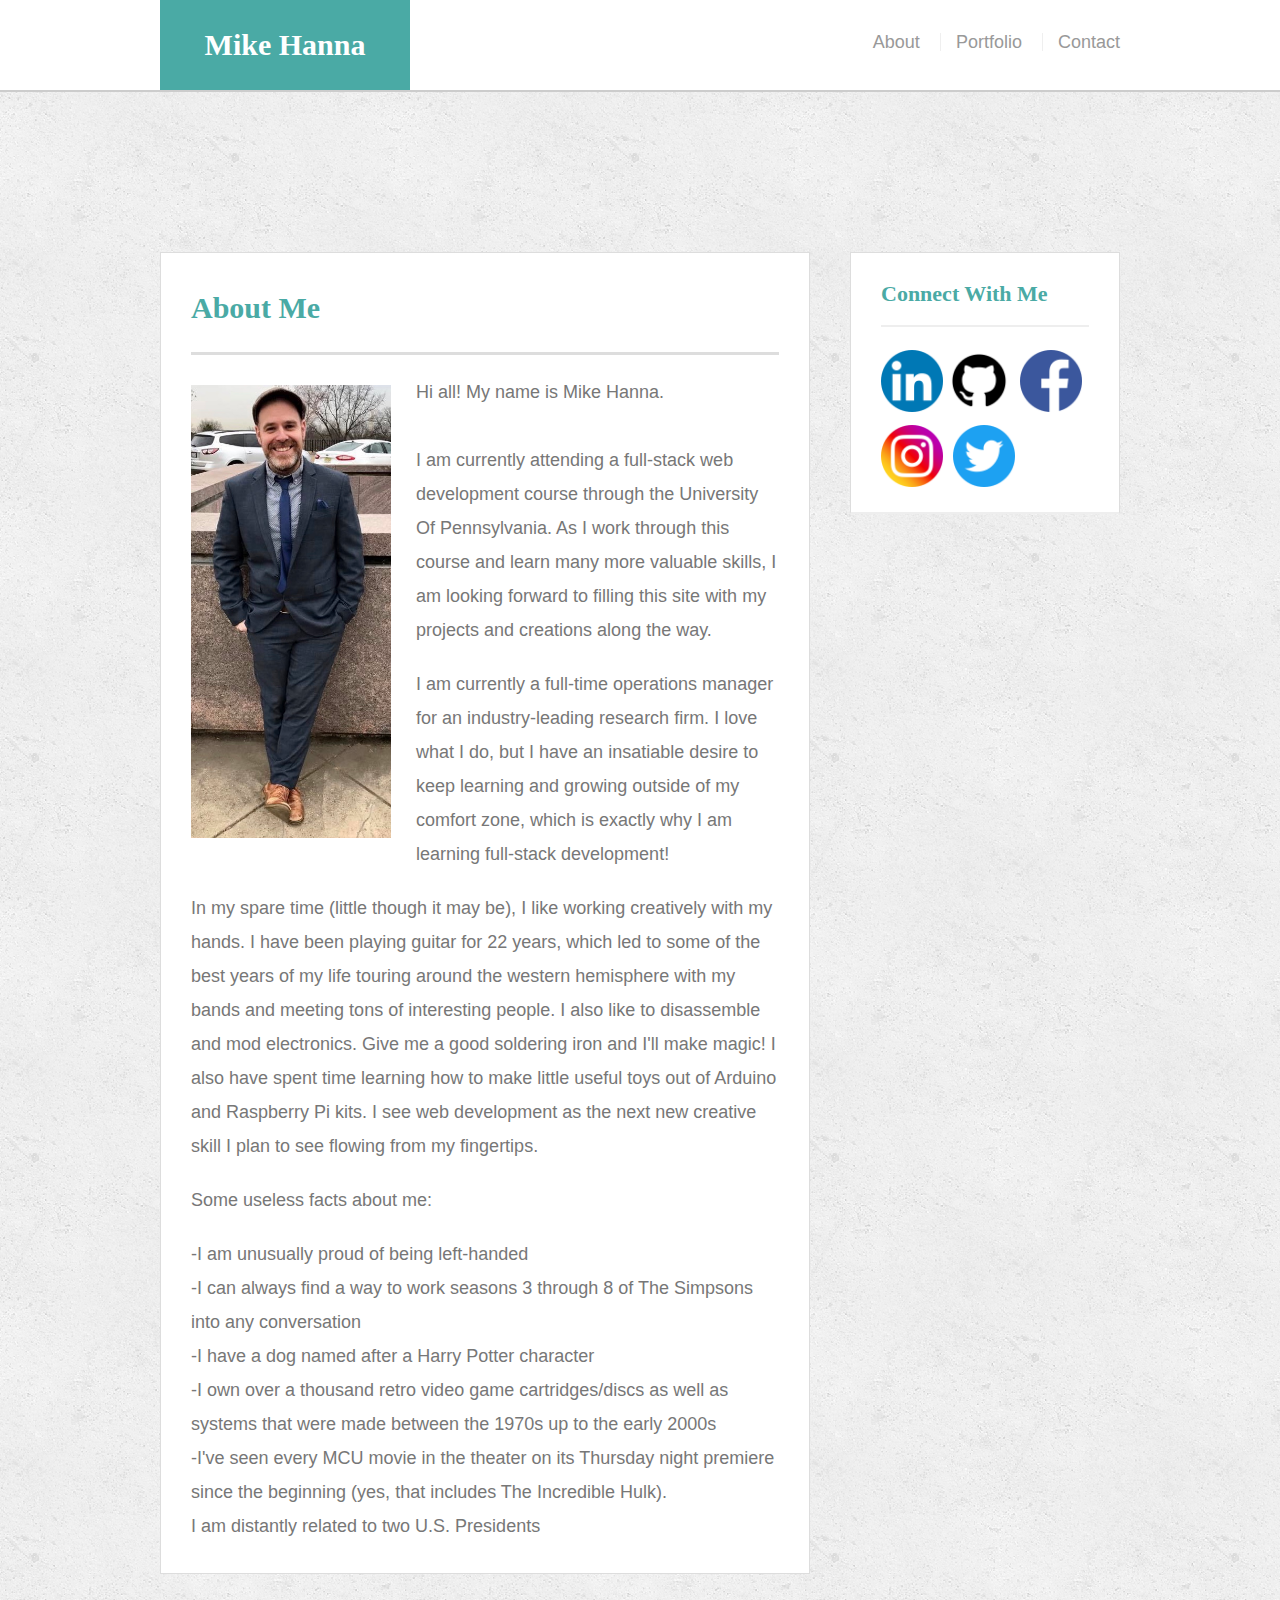
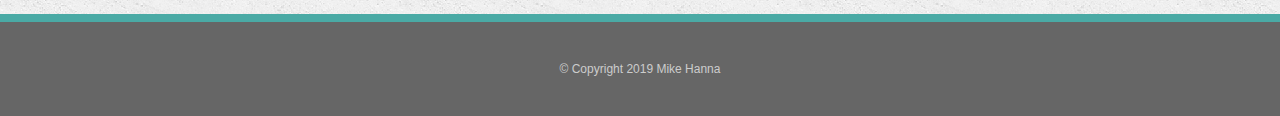
<file: index.html>
<!DOCTYPE html>
<html>
<head>
    <meta charset="UTF-8">
    <meta name="viewport" content="width=device-width, initial-scale=1.0">
    <link rel="stylesheet" type="text/css" href="css/reset.css">
    <link rel="stylesheet" type="text/css" href="css/style.css">
    <title>About Me</title>
</head>
<body>
    <header id="masthead">
        <div class="container">
            <a href="index.html" id="logo">Mike Hanna</a>
                <nav>
                    <a href="index.html">About</a>
                    <a href="portfolio.html">Portfolio</a>
                    <a href="contact.html">Contact</a>
                </nav>
        </div>
    </header>

    <div id="main-container" class="container">
        <section class="main-section">
            <h1>About Me</h1>

            <img src="images/parkinglotcrop.jpeg" class="auth-image" alt="Profile Picture">


            <p>Hi all! My name is Mike Hanna. <br> <br>I am currently attending a full-stack web development course through the University Of Pennsylvania. As I work through this course and learn many more valuable skills, I am looking forward to filling this site with my projects and creations along the way.</p>
            <p>I am currently a full-time operations manager for an industry-leading research firm. I love what I do, but I have an insatiable desire to keep learning and growing outside of my comfort zone, which is exactly why I am learning full-stack development!</p>
            <p>In my spare time (little though it may be), I like working creatively with my hands. I have been playing guitar for 22 years, which led to some of the best years of my life touring around the western hemisphere with my bands and meeting tons of interesting people. I also like to disassemble and mod electronics. Give me a good soldering iron and I'll make magic! I also have spent time learning how to make little useful toys out of Arduino and Raspberry Pi kits. I see web development as the next new creative skill I plan to see flowing from my fingertips.</p>
            <p>Some useless facts about me:</p>
            <ul>    
                <li>-I am unusually proud of being left-handed</li> 
                <li>-I can always find a way to work seasons 3 through 8 of The Simpsons into any conversation</li> 
                <li>-I have a dog named after a Harry Potter character</li> 
                <li>-I own over a thousand retro video game cartridges/discs as well as systems that were made between the 1970s up to the early 2000s</li> <li>-I've seen every MCU movie in the theater on its Thursday night premiere since the beginning (yes, that includes The Incredible Hulk).</li>
                <li>I am distantly related to two U.S. Presidents</li>
            </ul>
            
        </section>

        <section class="sidebar">
            <div id="connect">
                <h2>Connect With Me</h2>
                <a href=“https://www.linkedin.com/in/michael-h-5a744a85”><img src="images/linkedin.png" alt="LinkedIn" class="socialConnect"></a>
                <img src="images/github.png" alt="github" class="socialConnect">
                <img src="images/facebook.png" alt="Facebook" class="socialConnect">
                <img src="images/instagram.png" alt="Instagram" class="socialConnect">
                <img src="images/twitter.png" alt="Twitter" class="socialConnect">
            </div>
        </section>
    </div>

    <footer>
        <div class="container">
            &copy; Copyright 2019 Mike Hanna
        </div>
    </footer>
</body>
</html>
</file>
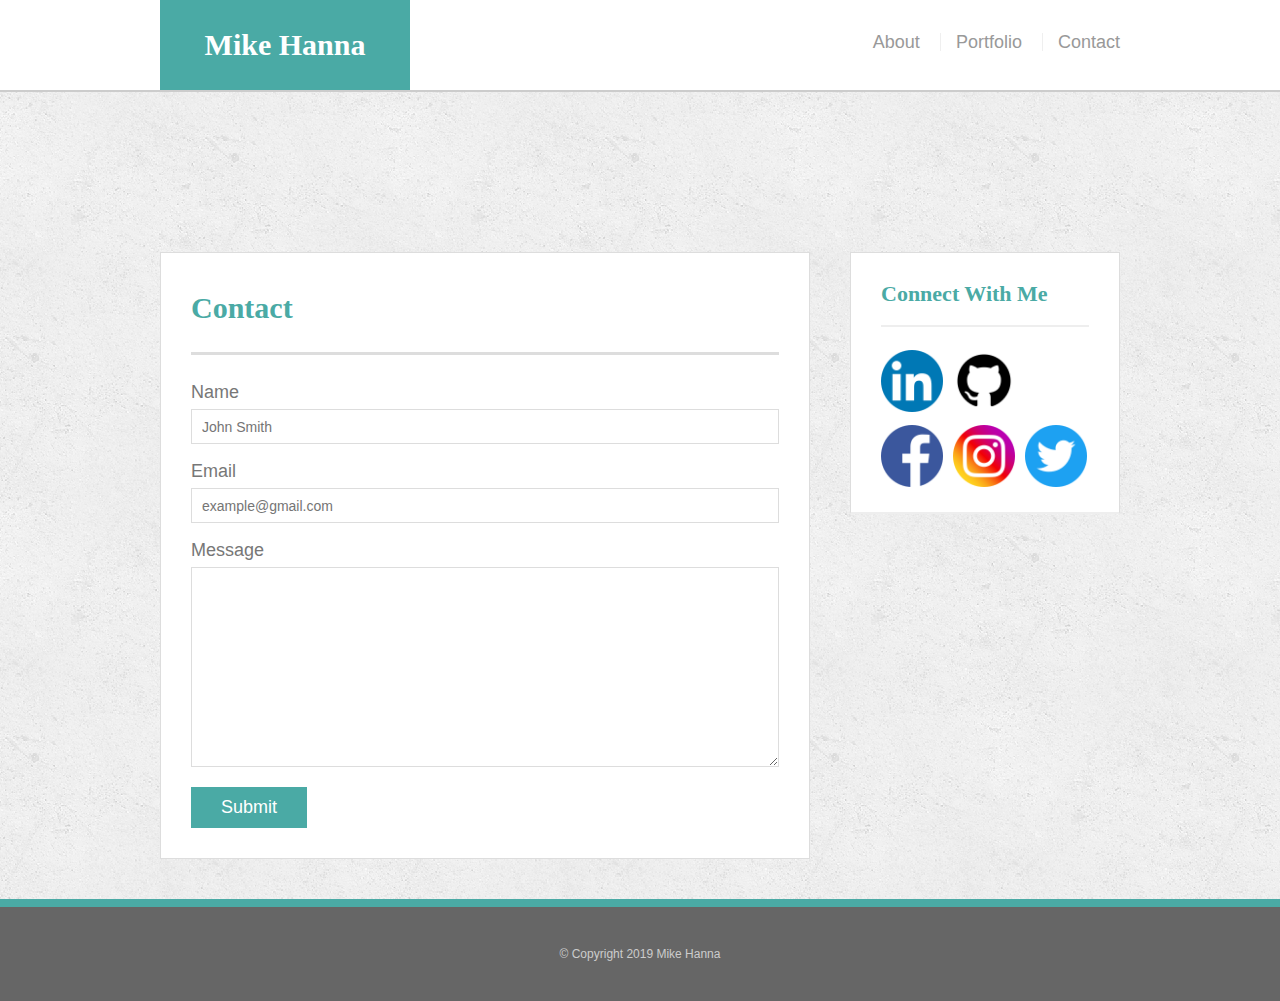
<file: contact.html>
<!DOCTYPE html>
<html>
<head>
        <meta charset="UTF-8">
        <meta name="viewport" content="width=device-width, initial-scale=1, shrink-to-fit=no">
        <link rel="stylesheet" type="text/css" href="css/reset.css">
        <link rel="stylesheet" type="text/css" href="css/style.css">
    <title>Contact</title>
</head>
<body>
    <header id="masthead">
        <div class="container">
            <a href="index.html" id="logo">Mike Hanna</a>
                <nav>
                    <a href="index.html">About</a>
                    <a href="portfolio.html">Portfolio</a>
                    <a href="contact.html">Contact</a>
                </nav>
        </div>
    </header>

    <div id="main-container" class="container">
        <section class="main-section">
            <h1>Contact</h1>

            <form id="contact-form">
                <ul>
                    <li>
                        <label for="name">Name</label>
                        <input type="text" name="name" id="name" placeholder="John Smith" required="required">
                    </li>
                    <li>
                        <label for="email">Email</label>
                        <input type="text" name="email" id="email" placeholder="example@gmail.com" required="required">
                    </li>
                    <li>
                        <label for="message">Message</label>
                        <textarea name="message" id="message" required="required"></textarea>                    
                    </li>
                </ul>
                <input type="submit" name="submit">
            </form>

        </section>

        <section class="sidebar">
            <div id="connect">
                <h2>Connect With Me</h2>
                <img src="images/linkedin.png" alt="LinkedIn" class="socialConnect">
                <img src="images/github.png" alt="github" class="socialConnect">
                <img src="images/facebook.png" alt="Facebook" class="socialConnect">
                <img src="images/instagram.png" alt="Instagram" class="socialConnect">
                <img src="images/twitter.png" alt="Twitter" class="socialConnect">
            </div>
        </section>
    </div>

    <footer>
        <div class="container">
            &copy; Copyright 2019 Mike Hanna
        </div>
    </footer>
</body>
</html>
</file>
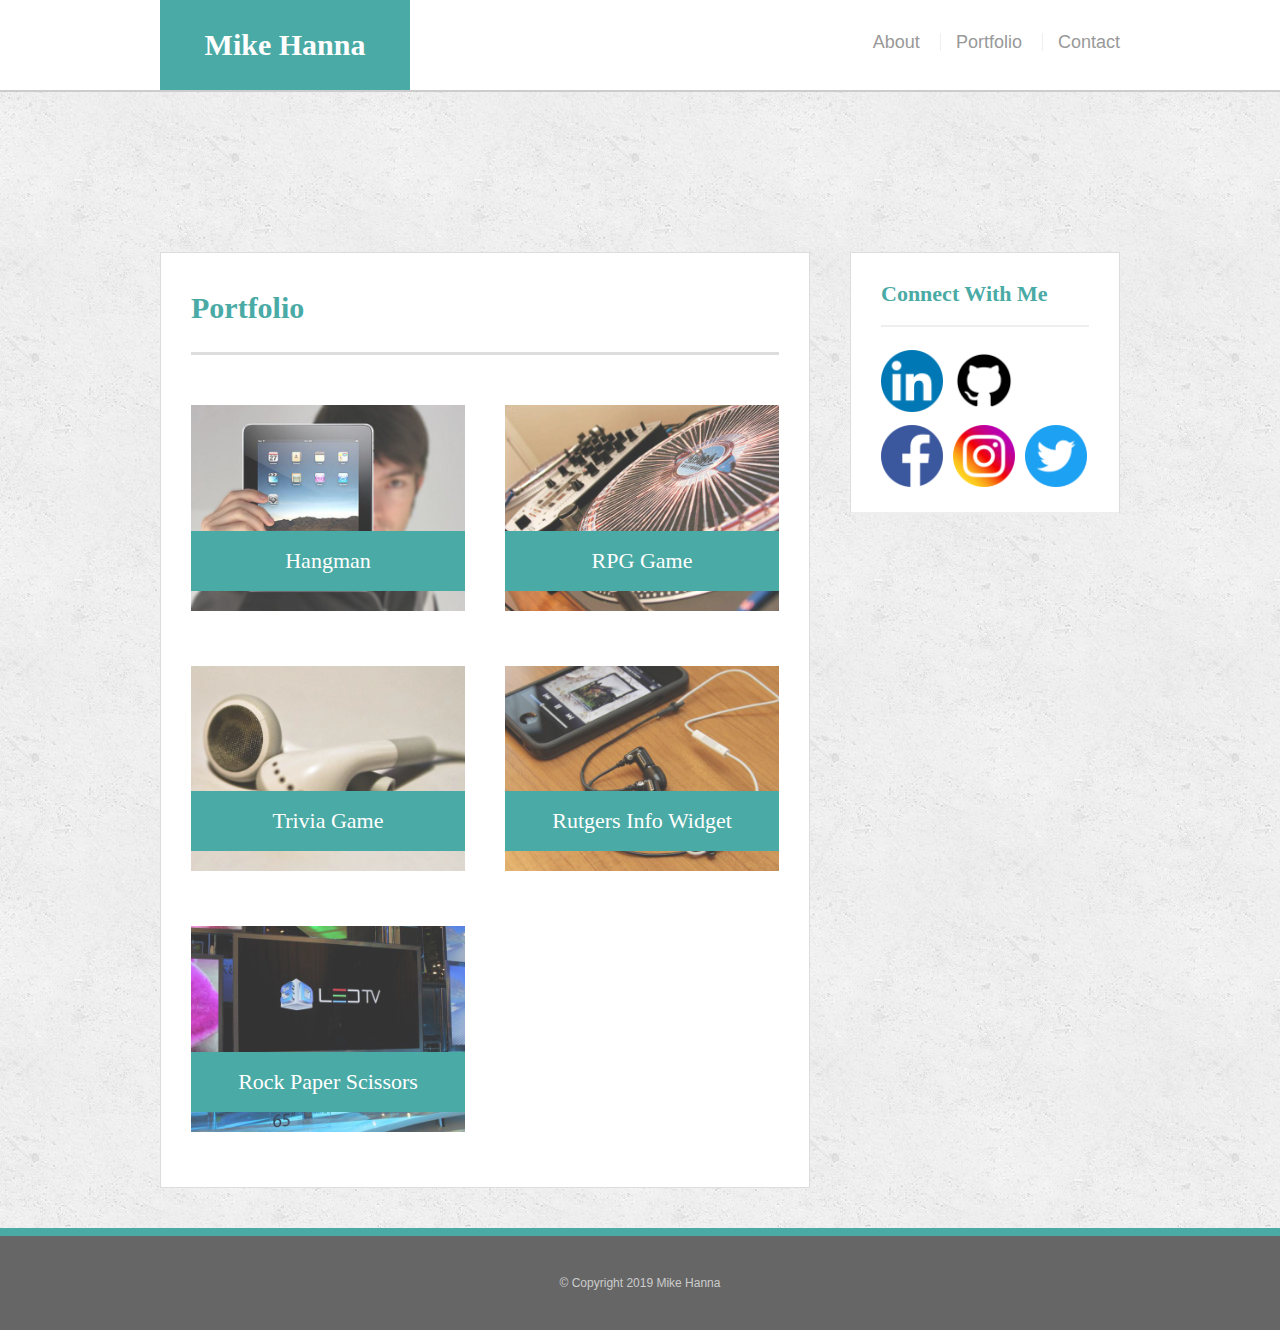
<file: portfolio.html>
<!DOCTYPE html>
<html>
<head>
        <meta charset="UTF-8">
        <meta name="viewport" content="width=device-width, initial-scale=1, shrink-to-fit=no">
        <link rel="stylesheet" type="text/css" href="css/reset.css">
        <link rel="stylesheet" type="text/css" href="css/style.css">
    <title>Portfolio</title>

</head>
<body>
    <header id="masthead">
        <div class="container">
            <a href="index.html" id="logo">Mike Hanna</a>
                <nav>
                    <a href="index.html">About</a>
                    <a href="portfolio.html">Portfolio</a>
                    <a href="contact.html">Contact</a>
                </nav>
        </div> 
        
    </header>

    <div id="main-container" class="container">
        <section class="main-section">
            <h1>Portfolio</h1>

            <div class="work">
                <img src="images/technics-q-c-640-480-1.jpg" class="auth-image" alt="Hangman">

                 <h3>Hangman</h3>
            </div>
            <div class="work">
                <img src="images/technics-q-c-640-480-2.jpg" class="auth-image" alt="RPG Game">
    
                <h3>RPG Game</h3>
            </div>
            <div class="work">
                 <img src="images/technics-q-c-640-480-5.jpg" class="auth-image" alt="Trivia Game">
        
                 <h3>Trivia Game</h3>
            </div>
            <div class="work">
                 <img src="images/technics-q-c-640-480-7.jpg" class="auth-image" alt="Rutgers Info Widget">
            
                 <h3>Rutgers Info Widget</h3>
            </div>
            <div class="work">
                <img src="images/technics-q-c-640-480-9.jpg" class="auth-image" alt="Rock Paper Scissors">
                
                 <h3>Rock Paper Scissors</h3>
               </div>
                                        
        </section>

        <section class="sidebar">
            <div id="connect">
                <h2>Connect With Me</h2>
                <img src="images/linkedin.png" alt="LinkedIn" class="socialConnect">
                <img src="images/github.png" alt="github" class="socialConnect">
                <img src="images/facebook.png" alt="Facebook" class="socialConnect">
                <img src="images/instagram.png" alt="Instagram" class="socialConnect">
                <img src="images/twitter.png" alt="Twitter" class="socialConnect">
            </div>
        </section>
    </div>

    <footer>
        <div class="container">
            &copy; Copyright 2019 Mike Hanna
        </div>
    </footer>
</body>
</html>
</file>
<file: css/style.css>
* {
    box-sizing: border-box;
}

body {
    background-image: url(../images/concrete_seamless.png);
    font-size: 18px;
    line-height: 34px;
    font-family: Arial, Helvetica, sans-serif;
    color: #777;
}

.navbar1 {
    width 100%;
}


.container {
    width: 100%;
    max-width: 960px;
    margin: 0 auto;
    clear: both;
}

h1, h2, h3, p {
    margin-bottom: 20px;
}

p:last-child {
    margin-bottom: 0;
}

h1, h2, h3 {
    font-family: Georgia, 'Times New Roman', Times, serif;
    font-weight: 700;
    color: #4aaaa5;
}

h1 {
    font-size: 30px;
    line-height: 49px;
    border-bottom: 3px solid #ddd;
    padding-bottom: 20px;
}

h2, h3 {
    font-size: 22px;
}

#masthead {
    background: #fff;
    margin: 0 0 30px;
    z-index: 99;
    color: #fff;
    overflow: auto;
    border-bottom: 2px solid #ccc;
    /*position: fixed keeps it always on the screen*/
    position: static;
    width: 100%;
}

#logo {
    width: 250px;
    height: 90px;
    background: #4aaaa5;
    float: left;
    font-family: Georgia, 'Times New Roman', Times, serif;
    text-align: center;
    line-height: 90px; 
    color: #fff;
    font-weight: 700;
    font-size: 30px;
    text-decoration: none;
}

nav {
    float: right;
    margin-top: 25px;
}

nav a {
    color: #999;
    text-decoration: none;
    margin-left: 15px;
    display: inline-block;
    border-left: 1px solid #efefef;
    padding-left: 15px;
    line-height: 18px;

}
nav a:first-child {
    border-left: 0 none;
}

/*main*/
#main-container {
    padding-top: 130px;
}

.main-section {
    background: #fff;
    padding: 30px;
    margin: 0 0 40px 0;
    width: 100%;
    max-width: 650px;
    float: left;
    border: 1px solid #ddd;
}

.auth-image {
    width: 200px;
    height: auto;
    margin-top: 10px;
    float: left;
    margin-right: 25px;
}

/*sidebar*/
.sidebar {
    background: #fff;
    padding: 30px;
    width: 100%;
    max-width: 270px;
    float: right;
    border: 1px solid #ddd;
    margin-bottom: 20px;
}

h3, .sidebar, h2 {
    border-bottom: 2px solid #eee;
    padding-bottom: 20px;
    margin-bottom: 15px;
    line-height: 22px;
}

.socialConnect {
    width 62px;
    height: 62px;
    margin-top: 8px;
    margin-right: 5px;
}

.socialConnect:last-child {
    margin-right: 0;
}

footer {
    background: #666;
    color: #fff;
    padding: 30px 0;
    clear: both;
    border-top: 8px solid #4aaaa5;
    color: #ccc;
    font-size: 12px;
    text-align: center;
}

.work {
    width: 274px;
    overflow: auto;
    position: relative;
    float: left;
    margin: 20px 0 25px;
}

.work:nth-child(even) {
    margin-right: 40px;
}

.work img {
    width: 100%;
    border: 0 none;
    opacity: .8;
}

.work h3 {
    border-bottom: 0;
    background: #4aaaa5;
    color: #fff;
    text-align: center;
    position: absolute;
    bottom: 20px;
    padding: 15px;
    width: 100%;
    line-height: 30px;
    margin-bottom: 0;
    font-weight: 300;
}

#contact-form ul {
    margin-bottom: 20px;
}

#contact-form li {
    margin-bottom: 10px;
}

label,
input[type=text],
input[type=email],
textarea {
    display:block;
    width: 100%;
}

input[type=text],
input[type=email],
textarea{
    height: 35px;
    border:1px solid #ddd;
    padding: 0 10px;
    font-size: 14px;
}

textarea {
    height: 200px;
}

input[type=submit] {
    background: #4aaaa5;
    border: 0 none;
    color: #fff;
    font-size: 18px;
    padding: 10px 30px;
    cursor: pointer;
}

@media only screen and (max-width: 960px) {
    p {
        font-size: 20px;
    }
}

@media only screen and (max-width: 768) {
    p {
        font-size: 15px;
    }
}

@media only screen and (max-width: 640) {
    p {
        font-size: 12px;
    }
}
</file>
